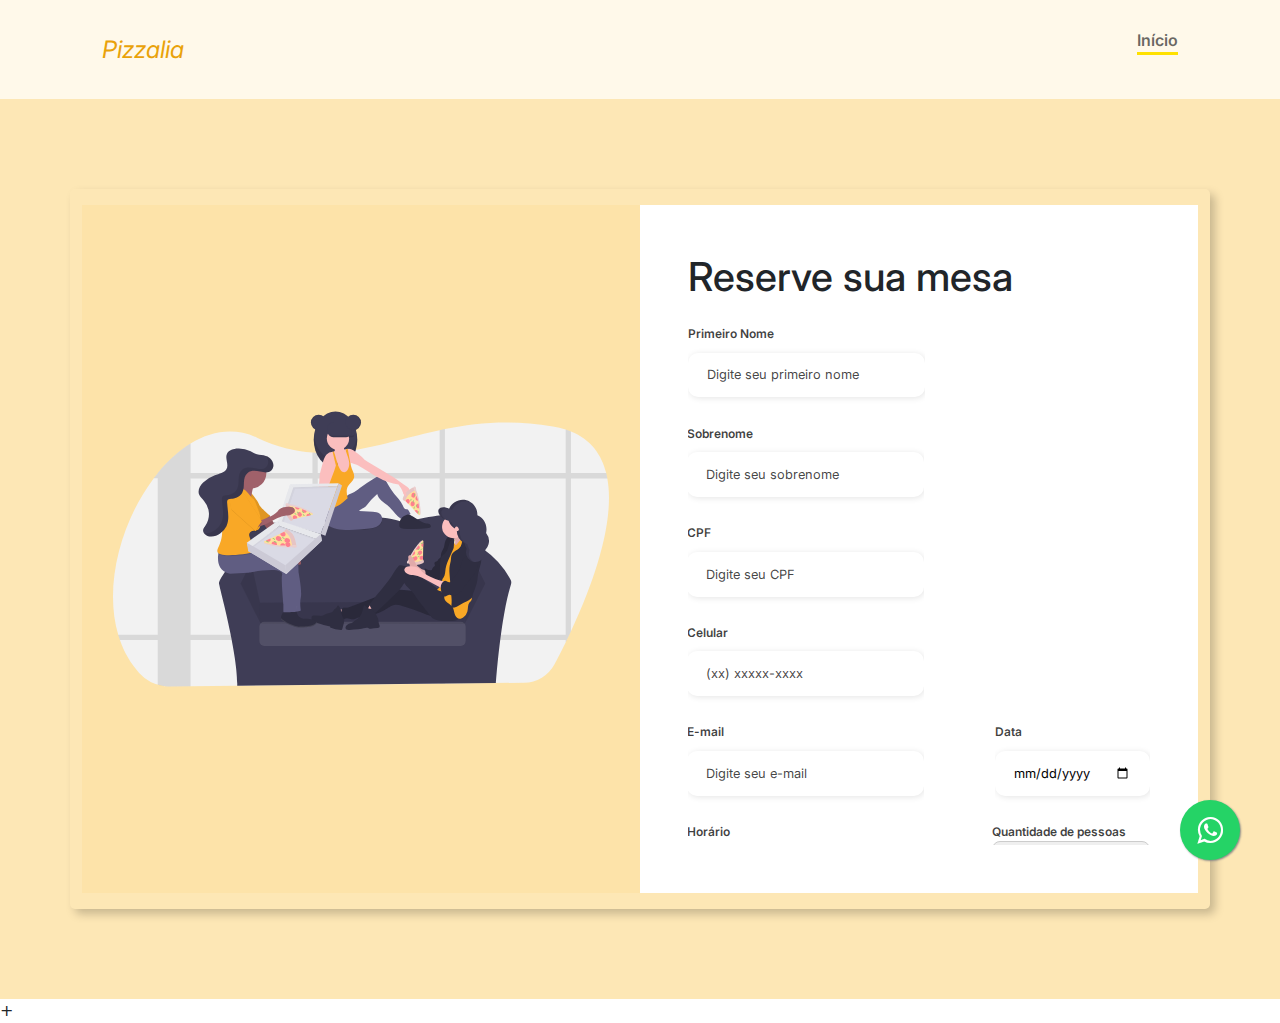
<file: formulario.html>
<!DOCTYPE html>
<html lang="pt-br">

    <head>
    <meta charset="UTF-8">
    <meta name="viewport" content="width=device-width, initial-scale=1.0">
    <link rel="stylesheet" href="https://cdnjs.cloudflare.com/ajax/libs/font-awesome/6.5.2/css/all.min.css"
        integrity="sha512-SnH5WK+bZxgPHs44uWIX+LLJAJ9/2PkPKZ5QiAj6Ta86w+fsb2TkcmfRyVX3pBnMFcV7oQPJkl9QevSCWr3W6A=="
        crossorigin="anonymous" referrerpolicy="no-referrer" />
    <link rel="stylesheet" href="https://cdnjs.cloudflare.com/ajax/libs/font-awesome/4.5.0/css/font-awesome.min.css">
    <link rel="stylesheet" href="style2.css">
    <link rel="stylesheet" href="form.css">
    <link href="https://cdn.jsdelivr.net/npm/bootstrap@5.3.3/dist/css/bootstrap.min.css" rel="stylesheet"
        integrity="sha384-QWTKZyjpPEjISv5WaRU9OFeRpok6YctnYmDr5pNlyT2bRjXh0JMhjY6hW+ALEwIH" crossorigin="anonymous">

    <script src="https://cdnjs.cloudflare.com/ajax/libs/jquery/3.7.1/jquery.min.js"
        integrity="sha512-v2CJ7UaYy4JwqLDIrZUI/4hqeoQieOmAZNXBeQyjo21dadnwR+8ZaIJVT8EE2iyI61OV8e6M8PP2/4hpQINQ/g=="
        crossorigin="anonymous" referrerpolicy="no-referrer"></script>

    <title>Pizzália</title>
    </head>

    <body>
    <header>
        <nav id="navbar">
            <i class="fa-solid fa-pizza-slice" id="nav_logo"> Pizzalia</i>
            <ul id="nav_list">
                <li class="nav-item active">
                    <a href="#home">Início</a>
                </li>
            </ul>

            <button id="mobile_btn">
                <i class="fa-solid fa-bars"></i>
            </button>

            <div id="mobile_menu">
                <ul id="mobile_nav_list">
                    <li class="nav-item">
                        <a href="#" onclick="abrirNovaPagina2()">Início</a>
                    </li>
                </ul>
            </div>
        </nav>
    </header>
    </body>

    <main id="content">

        <body id="form">
        <div class="container">
            <div class="form-image">
                <img src="./undraw_pizza_sharing_wxop.svg" alt="">
            </div>
            <div class="form">
                <form action="#">
                    <div class="title">
                        <h1>Reserve sua mesa</h1>
                    </div>
                    <div class="input-group">
                        <div class="input-box">
                            <label for="firstname">Primeiro Nome</label>
                            <input id="firstname" type="text" name="firstname" placeholder="Digite seu primeiro nome"
                                required>
                        </div>

                        <div class="input-box">
                            <label for="lastname">Sobrenome</label>
                            <input id="lastname" type="text" name="lastname" placeholder="Digite seu sobrenome"
                                required>
                        </div>

                        <div class="input-box">
                            <label for="cpf">CPF</label>
                            <input id="cpf" type="cpf" name="cpf" placeholder="Digite seu CPF"
                                required>
                        </div>

                        <div class="input-box">
                            <label for="number">Celular</label>
                            <input id="number" type="tel" name="number" placeholder="(xx) xxxxx-xxxx" required>
                        </div>

                        <div class="input-box">
                            <label for="email">E-mail</label>
                            <input id="email" type="text" name="email" placeholder="Digite seu e-mail" required>
                        </div>

                        <div class="input-box">
                            <label for="date-reserva">Data</label>
                            <input id="date" type="date" name="date-reserva" placeholder="mm/dd/yyy" required>
                        </div>

                        <div class="input-box">
                            <label for="time-reserva">Horário</label>
                            <input id="time" type="time" name="time-reserva" placeholder="00:00" required>
                        </div>

                        <div class="input-box">
                            <label for="-reserva">Quantidade de pessoas</label>
                            <select id="pessoas" name="pessoas" required>
                                <option value="">--Selecione--</option>
                                <option value="">2</option>
                                <option value="">4</option>
                                <option value="">6</option>
                                <option value="">8</option>
                            </select>
                        </div>
                    </div>


                    <div class="filiais-inputs">
                        <div class="filiais-title">
                            <h6>Selecione a filial desejada</h6>
                        </div>

                        <div class="filiais-group">
                            <div class="filiais-input">
                                <input id="tatuape" type="radio" name="filial">
                                <label for="tatuape">Tatuapé</label>
                            </div>

                            <div class="filiais-input">
                                <input id="consolacao" type="radio" name="filial">
                                <label for="consolacao">Consolação</label>
                            </div>
                        </div>
                    </div>

                    <div class="reserva-button">
                        <button><a href="#">Reservar</a> </button>
                    </div>
                </form>
            </div>
        </div>
        <a class="btn-whatsapp" href="https://wa.me/5511913646719" target="_blank">
            <i class="fa fa-whatsapp"></i>
        </a>

        </body>
    </main>
    
        <script src="script2.js"></script>
        <script src="https://cdn.jsdelivr.net/npm/@popperjs/core@2.11.8/dist/umd/popper.min.js" integrity="sha384-I7E8VVD/ismYTF4hNIPjVp/Zjvgyol6VFvRkX/vR+Vc4jQkC+hVqc2pM8ODewa9r"crossorigin="anonymous"></script>
        <script src="https://cdn.jsdelivr.net/npm/bootstrap@5.3.3/dist/js/bootstrap.min.js"integrity="sha384-0pUGZvbkm6XF6gxjEnlmuGrJXVbNuzT9qBBavbLwCsOGabYfZo0T0to5eqruptLy" crossorigin="anonymous"></script>
+
</html>
</file>
<file: style2.css>
@import url('https://fonts.googleapis.com/css2?family=Poppins:ital,wght@0,100;0,200;0,300;0,400;0,500;0,600;0,700;0,800;0,900;1,100;1,200;1,300;1,400;1,500;1,600;1,700;1,800;1,900&display=swap');

* {
    font-family: 'Poppins', sans-serif;
    margin: 0;
    padding: 0;
    box-sizing: border-box;
    scroll-behavior: smooth;
    overflow-x: hidden;
}

header {
    width: 100%;
    padding: 28px 8%;
    position: sticky;
    top: 0;
    background-color: #fff9ea;
    z-index: 3;
}

#navbar {
    width: 100%;
    display: flex;
    align-items: center;
    justify-content: space-between;
}

#nav_logo {
    font-size: 24px;
    color: #e9a209;
}

#nav_list {
    display: flex;
    list-style: none;
    gap: 48px;
}

.nav-item a {
    text-decoration: none;
    color: #1d1d1dad;
    font-weight: 600; 
}

.nav-item.active {
    color: #1d1d1dad;
    border-bottom: 3px solid #ffe100;
}

.reserva-button button {
    width: 100%;
    border: none;
    background-color: #e9a209;
    padding: 0.4rem;
    border-radius: 5px;
    cursor: pointer;
}

.reserva-button button:hover {
    background-color: #fab41e;
}

.reserva-button button a {
    text-decoration: none;
    color: #fff;
    font-size: 0.93rem;
    font-weight: 500;
}

#mobile_btn {
    display: none;
}

#mobile_menu {
    display: none;
}

.input-box input,
.input-box select {
    width: 100%;
    padding: 1.1rem;
    border: 1px solid #ccc;
    border-radius: 8px;
    transition: border-color 0.3s;
}

.btn-whatsapp {
    position: fixed;
    display: flex;
    align-items: center;
    justify-content: center;
    width: 60px;
    height: 60px;
    bottom: 40px;
    right: 40px;
    background-color: #25d366;
    text-decoration: none;
    color: #fff;
    border-radius: 50px;
    text-align: center;
    font-size: 30px;
    box-shadow: 1px 1px 2px #888;
    z-index: 1000;
}
</file>
<file: form.css>
@import url('https://fonts.googleapis.com/css2?family=Inter:wght@200;300;400;500&family=Open+Sans:wght@300;400;500;600&display=swap');
* {
    padding: 0;
    margin: 0;
    box-sizing: border-box;
    font-family: 'Inter', sans-serif;
}

main {
    width: 100%;
    height: 100vh;
    display: flex;
    align-items: center;
    justify-content: center;
    background: #fde3a7d7;
}

.container {
    width: 80%;
    height: 80vh;
    display: flex;
    border-radius: 5px;
    box-shadow: 5px 5px 10px rgba(0, 0, 0, 0.212);
    padding: 1rem;
}

.form-image {
    width: 50%;
    display: flex;
    justify-content: center;
    background-color: #fde3a7d7;
    padding: 1rem;
}

.form-image img {
    width: 31rem;
}

.form {
    width: 50%;
    display: flex;
    flex-direction: column;
    justify-content: center;
    align-items: center;
    background-color: #fff;
    padding: 3rem;
}

.reservar-button button {
    border: none;
    background-color: #e9a209;
    padding: 0.4rem 1rem;
    border-radius: 5px;
    cursor: pointer;
}

.reservar-button button:hover {
    background-color: #e9a209;
}

.reservar-button button a {
    text-decoration: none;
    font-weight: 500;
    color: #fff;
}

.input-group {
    display: flex;
    flex-wrap: wrap;
    justify-content: space-between;
    padding: 1rem 0;
}

.input-box {
    display: flex;
    flex-direction: column;
    margin-bottom: 1.1rem;
}

.input-box input {
    margin: 0.6rem 0;
    padding: 0.8rem 1.2rem;
    border: none;
    border-radius: 10px;
    box-shadow: 1px 1px 6px #0000001c;
    font-size: 0.8rem;
}

.input-box input:hover {
    background-color: #eeeeee75;
}

.input-box input:focus-visible {
    outline: 1px solid #6c63ff;
}

.input-box label,
.filiais-title h6 {
    font-size: 0.75rem;
    font-weight: 600;
    color: #000000c0;
}

.input-box input::placeholder {
    color: #000000be;
}

.filiais-group {
    display: flex;
    justify-content: space-between;
    margin-top: 0.1rem;
    padding: 1rem;
}

.filiais-input {
    display: flex;
    align-items: center;
}

.filiais-input input {
    margin-right: 0.35rem;
}

.filiais-input label {
    font-size: 1rem;
    font-weight: 600;
    color: #000000c0;
}
</file>
